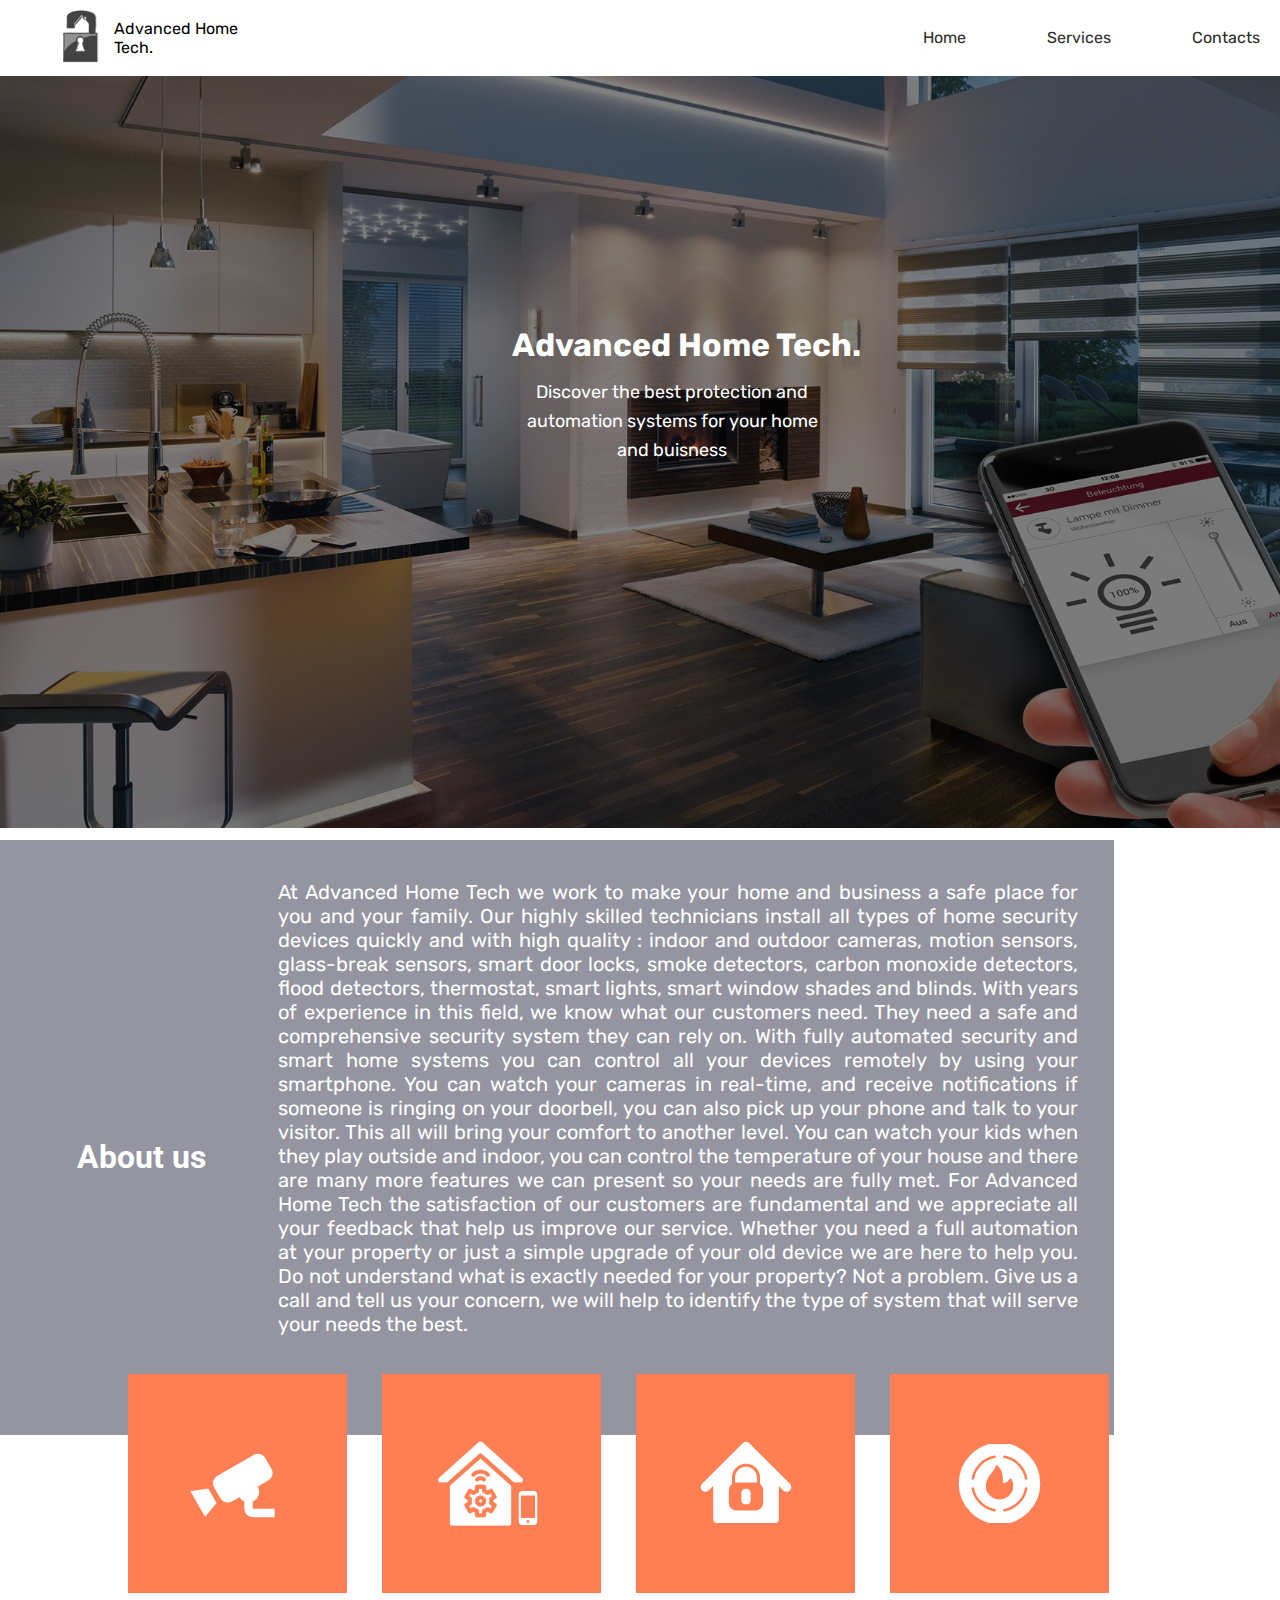
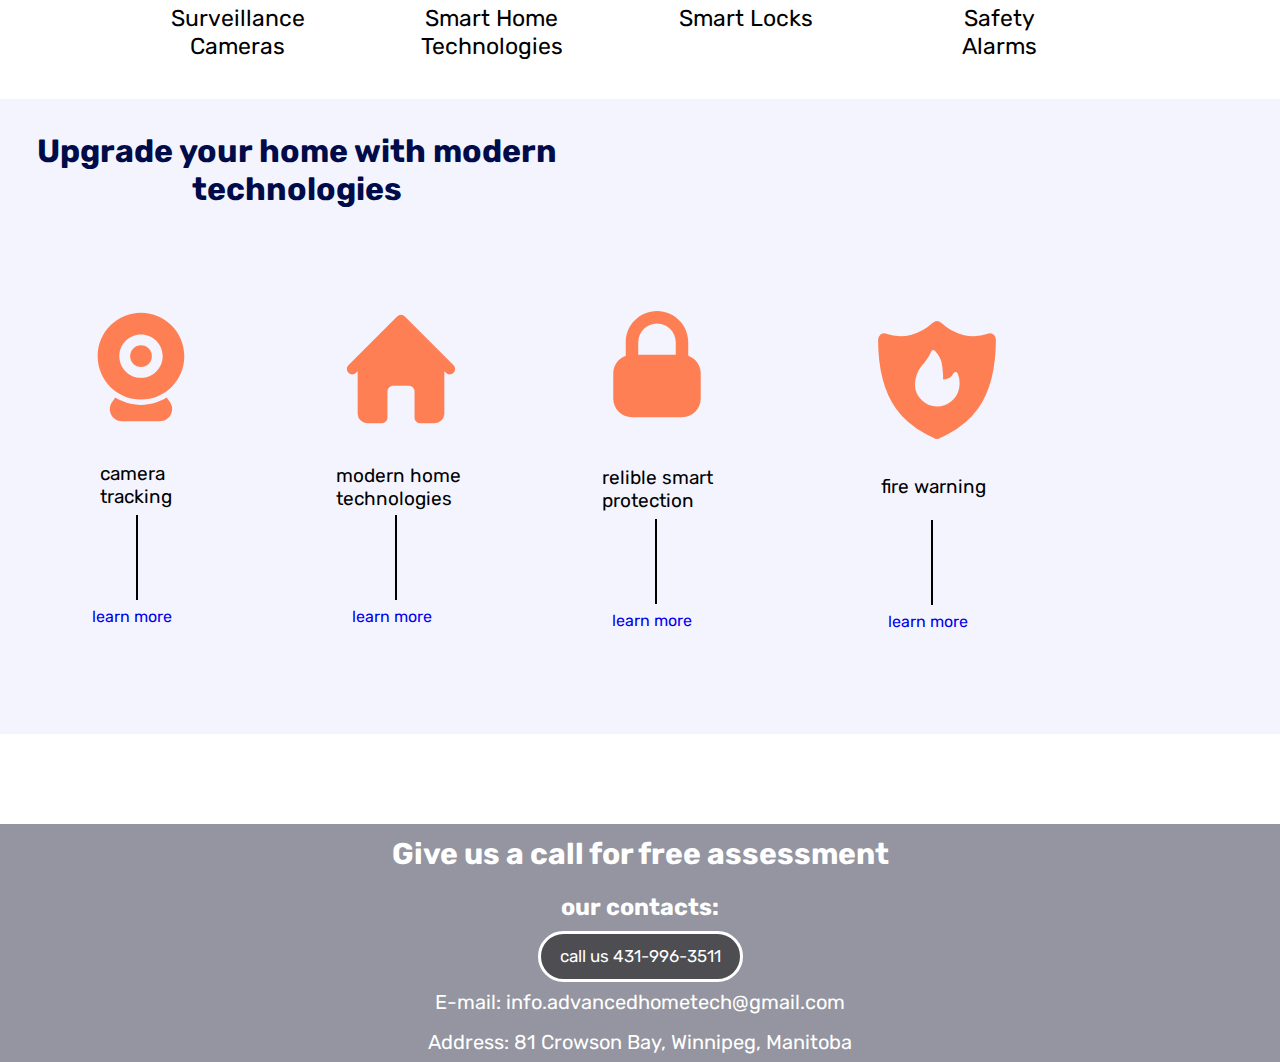
<file: index.html>
<!DOCTYPE html>
<html lang="en">
<head>
    <meta charset="UTF-8">
    <meta http-equiv="X-UA-Compatible" content="IE=edge">
    <meta name="viewport" content="width=device-width, initial-scale=1.0">
    <link rel="stylesheet" href="styles.css">
    <link rel="preconnect" href="https://fonts.googleapis.com">
    <link rel="preconnect" href="https://fonts.gstatic.com" crossorigin>
    <link href="https://fonts.googleapis.com/css2?family=Poppins:wght@300;400&family=Raleway:wght@700&family=Roboto:ital,wght@0,300;0,400;0,500;1,300&family=Rubik:ital,wght@1,600&display=swap" rel="stylesheet">
    <link rel="preconnect" href="https://fonts.googleapis.com">
    <link rel="preconnect" href="https://fonts.gstatic.com" crossorigin>
    <link href="https://fonts.googleapis.com/css2?family=Poppins:wght@300;400&family=Raleway:wght@700&family=Roboto:ital,wght@0,300;0,400;0,500;1,300&family=Rubik:ital,wght@1,600&display=swap" rel="stylesheet">
    <link rel="preconnect" href="https://fonts.googleapis.com">
    <link rel="preconnect" href="https://fonts.gstatic.com" crossorigin>
    <link href="https://fonts.googleapis.com/css2?family=Poppins:wght@100;300;400&family=Raleway:wght@700&family=Roboto:ital,wght@0,300;0,400;0,500;1,300&family=Rubik:ital,wght@1,600&display=swap" rel="stylesheet">
    <title>advancedhometech.ca</title>
    
</head>
    <body>
          
        <header>
            <span>
                
                    <svg xmlns="http://www.w3.org/2000/svg" xmlns:xlink="http://www.w3.org/1999/xlink" width="70" zoomAndPan="magnify" viewBox="0 0 375 374.999991" height="70" preserveAspectRatio="xMidYMid meet" version="1.0"><defs><filter x="0%" y="0%" width="100%" height="100%" id="a66f973193"><feColorMatrix values="0 0 0 0 1 0 0 0 0 1 0 0 0 0 1 0 0 0 1 0" color-interpolation-filters="sRGB"/></filter><filter x="0%" y="0%" width="100%" height="100%" id="1a97e68fb7"><feColorMatrix values="0 0 0 0 1 0 0 0 0 1 0 0 0 0 1 0.2126 0.7152 0.0722 0 0" color-interpolation-filters="sRGB"/></filter><clipPath id="d468e01b2a"><path d="M 152.265625 232.949219 L 159.613281 232.949219 L 159.613281 236.699219 L 152.265625 236.699219 Z M 152.265625 232.949219 " clip-rule="nonzero"/></clipPath><clipPath id="13fe9e4dd6"><path d="M 99.183594 74.636719 L 293.433594 74.636719 L 293.433594 358.886719 L 99.183594 358.886719 Z M 99.183594 74.636719 " clip-rule="nonzero"/></clipPath><image x="0" y="0" width="313" xlink:href="[data-uri]" id="63f9431102" height="313" preserveAspectRatio="xMidYMid meet"/><mask id="4fe8e0c434"><g filter="url(#a66f973193)"><g filter="url(#1a97e68fb7)" transform="matrix(0.977636, 0, 0, 0.977636, 47.786665, 52.746501)"><image x="0" y="0" width="313" xlink:href="[data-uri]" height="313" preserveAspectRatio="xMidYMid meet"/></g></g></mask><image x="0" y="0" width="313" xlink:href="[data-uri]" id="757eaee54b" height="313" preserveAspectRatio="xMidYMid meet"/></defs><g clip-path="url(#d468e01b2a)"><path fill="#ffffff" d="M 152.265625 232.949219 L 159.296875 232.949219 L 159.296875 236.464844 L 152.265625 236.464844 Z M 152.265625 232.949219 " fill-opacity="1" fill-rule="nonzero"/></g><g clip-path="url(#13fe9e4dd6)"><g mask="url(#4fe8e0c434)"><g transform="matrix(0.977636, 0, 0, 0.977636, 47.786665, 52.746501)"><image x="0" y="0" width="313" xlink:href="[data-uri]" height="313" preserveAspectRatio="xMidYMid meet"/></g></g></g></svg>
            </span>

            <span class="g" 
                    >Advanced Home Tech.</span>
            
                <menu id="menu" class="burger-slide disp">
                    <li>
                        <a class="home" href="index.html">Home</a>
                    </li>
                    <li>
                        <a class="services2" href="index_2.html">Services</a>
                        
                    </li>
                    <li>
                        <a class="contacts" href="index_3.html">Contacts</a>
                    </li>

                </menu>
                  <div class="dropdown">
                    <button onclick="myFunction()" class="dropbtn"><svg width="35px" height="35px" viewBox="0 0 20 20" xmlns="http://www.w3.org/2000/svg" fill="none">
                        <path fill="#000000" fill-rule="evenodd" d="M19 4a1 1 0 01-1 1H2a1 1 0 010-2h16a1 1 0 011 1zm0 6a1 1 0 01-1 1H2a1 1 0 110-2h16a1 1 0 011 1zm-1 7a1 1 0 100-2H2a1 1 0 100 2h16z"/>
                      </svg></button>
                    <div id="myDropdown" class="dropdown-content">
                        <a class="home" href="index.html">Home</a>
                        <a class="services2" href="index_2.html">Services</a>
                        <a class="contacts" href="index_3.html">Contacts</a>
                    </div>
                  </div>
                
            
               
            
                
                <!-- <div class="burger-btn" id="burger">
                    
                    <svg width="35px" height="35px" viewBox="0 0 20 20" xmlns="http://www.w3.org/2000/svg" fill="none">
                        <path fill="#000000" fill-rule="evenodd" d="M19 4a1 1 0 01-1 1H2a1 1 0 010-2h16a1 1 0 011 1zm0 6a1 1 0 01-1 1H2a1 1 0 110-2h16a1 1 0 011 1zm-1 7a1 1 0 100-2H2a1 1 0 100 2h16z"/>
                      </svg>
                </div> -->
            
            
        </header>
        <div class="smartHouse">
            <div class="overlay"></div>

            <h1>Advanced Home Tech.</h1>
            <p>
                Discover the best protection and automation systems for your home and buisness  
            </p>
            
            
        </div>
        <div class="hero">
            <div class="frey">
                <h1>About us</h1>
            
            
            
            </div> 
            <p>At Advanced Home Tech we work to make your home and business a safe place for you and your family. Our highly skilled technicians install all types of home security devices quickly and with high quality : indoor and outdoor cameras, motion sensors, glass-break sensors, smart door locks, smoke detectors, carbon monoxide detectors, flood detectors, thermostat, smart lights, smart window shades and blinds. 
                With years of experience in this field, we know what our customers need. They need a safe and comprehensive security system they can rely on. 
                With fully automated security and smart home systems you can control all your devices remotely by using your smartphone. You can watch your cameras in real-time, and receive notifications if someone is ringing on your doorbell, you can also pick up your phone and talk to your visitor. This all will bring your comfort to another level. You can watch your kids when they play outside and indoor, you can control the temperature of your house and there are many more features we can present so your needs are fully met.
                
                For Advanced Home Tech the satisfaction of our customers are fundamental and we appreciate all your feedback that help us improve our service. Whether you need a full automation at your property or just a simple upgrade of your old device we are here to help you.  
                Do not understand what is exactly needed for your property? Not a problem. Give us a call and tell us your concern, we will help to identify the type of system that will serve your needs the best. 
                </p>   
        </div>
        
        <div class="content">
            <div class="smart1">
                <div class="camera" class="bc">
                    <svg width="107px" height="101px" viewBox="0 0 24 24" fill="#fff" xmlns="http://www.w3.org/2000/svg">
                        <path d="M18.15,4.94A2.09,2.09,0,0,0,17,5.2l-8.65,5a2,2,0,0,0-.73,2.74l1.5,2.59a2,2,0,0,0,2.73.74l1.8-1a2.49,2.49,0,0,0,1.16,1V18a2,2,0,0,0,2,2H22V18H16.81V16.27A2.49,2.49,0,0,0,18,12.73l2.53-1.46a2,2,0,0,0,.74-2.74l-1.5-2.59a2,2,0,0,0-1.59-1M6.22,13.17,2,13.87l.75,1.3,2,3.46.75,1.3,2.72-3.3Z"/>
                        <rect width="24" height="24" fill="none"/>
                    </svg>

                </div>
                <p class="bc">
                    Surveillance <br> Cameras
                </p>
            </div>
            <div class="smart2">
                
            
                <div class="phone">
                    
                
                    <svg fill="#ffffff" height="85px" width="85px" version="1.1" xmlns="http://www.w3.org/2000/svg" viewBox="0 0 297 297" xmlns:xlink="http://www.w3.org/1999/xlink" enable-background="new 0 0 297 297" stroke="#ffffff">

                        <g id="SVGRepo_bgCarrier" stroke-width="0"/>
                        
                        <g id="SVGRepo_tracerCarrier" stroke-linecap="round" stroke-linejoin="round"/>
                        
                        <g id="SVGRepo_iconCarrier"> <g> <path d="m294.321,129.815l-140.256-126.37c-3.079-2.774-7.757-2.776-10.838-0.006l-140.543,126.371c-2.494,2.244-3.348,5.792-2.147,8.925 1.202,3.133 4.208,5.2 7.564,5.2h23.944l111.125-98.928c3.098-2.837 7.85-2.839 10.947,0.001l111.117,98.927h23.664c3.354,0 6.36-2.065 7.563-5.196 1.202-3.132 0.352-6.679-2.14-8.924z"/> <path d="m148.669,204.907c-2.701,0-4.898,2.197-4.898,4.899 0,2.7 2.197,4.897 4.898,4.897 2.702,0 4.9-2.197 4.9-4.897-0.001-2.702-2.198-4.899-4.9-4.899z"/> <path d="m168.077,187.095c-2.812-2.405-5.989-4.244-9.446-5.466-3.034-1.073-5.063-3.941-5.063-7.16v-7.041h-9.798v7.041c0,3.219-2.029,6.087-5.063,7.16-3.457,1.222-6.635,3.061-9.446,5.466-2.447,2.094-5.947,2.415-8.734,0.807l-6.107-3.526-4.898,8.484 6.102,3.523c2.785,1.607 4.255,4.795 3.671,7.956-0.337,1.826-0.508,3.666-0.508,5.468 0,1.801 0.171,3.64 0.508,5.466 0.584,3.162-0.886,6.349-3.671,7.957l-6.102,3.523 4.898,8.482 6.106-3.524c2.784-1.61 6.286-1.289 8.735,0.807 2.807,2.403 5.985,4.241 9.447,5.466 3.034,1.073 5.062,3.942 5.062,7.16v7.039h9.798v-7.039c0-3.218 2.027-6.087 5.061-7.16 3.462-1.225 6.642-3.063 9.447-5.466 2.447-2.093 5.95-2.416 8.735-0.807l6.106,3.524 4.899-8.482-6.103-3.523c-2.784-1.608-4.255-4.795-3.671-7.957 0.338-1.826 0.509-3.665 0.509-5.466 0-1.802-0.171-3.642-0.509-5.468-0.584-3.161 0.887-6.349 3.671-7.956l6.103-3.523-4.899-8.484-6.106,3.526c-2.787,1.608-6.288,1.285-8.734-0.807zm-19.408,42.799c-11.076,0-20.088-9.011-20.088-20.087 0-11.076 9.012-20.088 20.088-20.088 11.076,0 20.088,9.012 20.088,20.088 0,11.076-9.012,20.087-20.088,20.087z"/> <path d="m42.077,156.72v130.816c0,4.473 3.627,8.101 8.101,8.101h196.928c4.474,0 8.101-3.628 8.101-8.101v-130.816l-106.563-94.752-106.567,94.752zm145.588,9.945c1.944,0.521 3.604,1.794 4.61,3.539l12.494,21.638c1.006,1.744 1.279,3.817 0.758,5.763-0.521,1.945-1.794,3.604-3.538,4.611l-8.335,4.813c0.059,0.929 0.088,1.855 0.088,2.778 0,0.921-0.029,1.848-0.088,2.776l8.335,4.813c1.744,1.007 3.017,2.666 3.538,4.611 0.521,1.946 0.248,4.019-0.758,5.764l-12.494,21.637c-2.098,3.632-6.74,4.875-10.374,2.779l-8.335-4.812c-1.545,1.027-3.151,1.956-4.81,2.782v9.62c0,4.194-3.399,7.595-7.595,7.595h-24.986c-4.194,0-7.595-3.4-7.595-7.595v-9.62c-1.658-0.826-3.264-1.755-4.81-2.782l-8.335,4.812c-3.631,2.097-8.275,0.854-10.374-2.779l-12.492-21.638c-1.007-1.745-1.28-3.817-0.759-5.764 0.522-1.945 1.794-3.605 3.538-4.611l8.335-4.813c-0.058-0.929-0.088-1.855-0.088-2.776 0-0.922 0.03-1.85 0.088-2.778l-8.335-4.813c-1.744-1.007-3.017-2.666-3.538-4.611-0.521-1.945-0.248-4.019 0.759-5.763l12.493-21.638c1.007-1.745 2.666-3.018 4.611-3.539 1.944-0.522 4.019-0.248 5.763,0.759l8.336,4.813c1.547-1.027 3.15-1.956 4.809-2.782v-9.621c0-4.194 3.4-7.594 7.595-7.594h24.986c4.195,0 7.595,3.399 7.595,7.594v9.621c1.658,0.826 3.263,1.755 4.809,2.782l8.336-4.813c1.746-1.007 3.818-1.279 5.763-0.758zm-56.418-37.518c9.606-9.607 25.238-9.607 34.844,0 2.967,2.967 2.967,7.774 0.001,10.74-1.483,1.483-3.428,2.226-5.37,2.226-1.943,0-3.887-0.742-5.37-2.226-3.685-3.684-9.681-3.684-13.365,0-2.966,2.967-7.774,2.965-10.74,0-2.966-2.965-2.966-7.773 2.84217e-14-10.74zm48.104-16.852c2.966,2.965 2.966,7.774-0.001,10.739-1.482,1.483-3.427,2.225-5.37,2.225-1.943,0-3.887-0.741-5.37-2.225-5.326-5.328-12.408-8.262-19.941-8.262s-14.615,2.934-19.941,8.262c-2.967,2.967-7.773,2.965-10.74,0-2.966-2.965-2.966-7.774-0.001-10.739 8.195-8.197 19.093-12.711 30.683-12.711 11.59,0 22.486,4.514 30.681,12.711z"/> </g> </g>
                        
                        </svg>
                        <svg height="50px" width="34px" version="1.1" id="_x32_" xmlns="http://www.w3.org/2000/svg" xmlns:xlink="http://www.w3.org/1999/xlink" viewBox="0 0 512 512" xml:space="preserve" fill="#ffffff" stroke="#ffffff" style="
                                    margin-top: 49px;
                                    margin-left: -12px;
                                "> 

                            <g id="SVGRepo_bgCarrier" stroke-width="0"></g>
                            
                            <g id="SVGRepo_tracerCarrier" stroke-linecap="round" stroke-linejoin="round"></g>
                            <style></style>
                            
                            <g id="SVGRepo_iconCarrier"> <style type="text/css">
                                 .st0{fill:#ffffff;} </style> <g> <path class="st0" d="M341.601,0H170.397c-29.29,0-53.12,23.828-53.12,53.121v405.758c0,29.29,23.83,53.121,53.12,53.121h171.204 c29.292,0,53.121-23.832,53.121-53.117V53.121C394.722,23.828,370.893,0,341.601,0z M255.999,480.622 c-11.869,0-21.526-9.658-21.526-21.526c0-11.871,9.656-21.526,21.526-21.526c11.869,0,21.526,9.655,21.526,21.526 C277.525,470.964,267.868,480.622,255.999,480.622z M363.274,67.271v340.156h-214.55V67.271H363.274z"></path> </g> </g>
                            
                            </svg>
                </div>
                <p class="bc">Smart Home <br> Technologies</p>
                
            </div>
            <div class="smart3">
                <div class="locks" >
                    <svg fill="#ffffff" height="100px" width="100px" version="1.1" id="Icons" xmlns="http://www.w3.org/2000/svg" xmlns:xlink="http://www.w3.org/1999/xlink" viewBox="0 0 32 32" xml:space="preserve" stroke="#ffffff">

                        <g id="SVGRepo_bgCarrier" stroke-width="0"/>
                        
                        <g id="SVGRepo_tracerCarrier" stroke-linecap="round" stroke-linejoin="round" stroke="#CCCCCC" stroke-width="0.064"/>
                        
                        <g id="SVGRepo_iconCarrier"> <g> <path d="M16,18c-0.6,0-1,0.4-1,1v2c0,0.6,0.4,1,1,1s1-0.4,1-1v-2C17,18.4,16.6,18,16,18z"/> <path d="M16,11c-1.7,0-3,1.3-3,3v1h6v-1C19,12.3,17.7,11,16,11z"/> <path d="M29.7,16.3l-4-4c0,0,0,0,0,0l-9-9c-0.4-0.4-1-0.4-1.4,0l-9,9c0,0,0,0,0,0l-4,4c-0.4,0.4-0.4,1,0,1.4s1,0.4,1.4,0L6,15.4V27 c0,0.6,0.4,1,1,1h18c0.6,0,1-0.4,1-1V15.4l2.3,2.3c0.2,0.2,0.5,0.3,0.7,0.3s0.5-0.1,0.7-0.3C30.1,17.3,30.1,16.7,29.7,16.3z M22,22 c0,1.7-1.3,3-3,3h-6c-1.7,0-3-1.3-3-3v-4c0-0.9,0.4-1.7,1-2.2V14c0-2.8,2.2-5,5-5s5,2.2,5,5v1.8c0.6,0.5,1,1.3,1,2.2V22z"/> </g> </g>
                        
                        </svg>                               
                </div>
                <p class="bc">Smart Locks</p>
            </div>
            <div class="smart4">
                <div class="alarms" >
                    <svg fill="#ffffff" height="79px" width="91px" version="1.1" id="Icons" xmlns="http://www.w3.org/2000/svg" xmlns:xlink="http://www.w3.org/1999/xlink" viewBox="0 0 32 32" xml:space="preserve" stroke="#ffffff">

                        <g id="SVGRepo_bgCarrier" stroke-width="0"/>
                        
                        <g id="SVGRepo_tracerCarrier" stroke-linecap="round" stroke-linejoin="round"/>
                        
                        <g id="SVGRepo_iconCarrier"> <path d="M16,0C7.2,0,0,7.2,0,16s7.2,16,16,16s16-7.2,16-16S24.8,0,16,0z M18.2,4.2c4.9,0.9,8.7,4.8,9.6,9.6c0.1,0.5-0.3,1.1-0.8,1.2 c-0.1,0-0.1,0-0.2,0c-0.5,0-0.9-0.3-1-0.8c-0.7-4-4-7.3-8-8C17.3,6.1,16.9,5.6,17,5C17.1,4.5,17.6,4.1,18.2,4.2z M13.8,4.2 C14.4,4.1,14.9,4.5,15,5c0.1,0.5-0.3,1.1-0.8,1.2c-4,0.7-7.3,4-8,8c-0.1,0.5-0.5,0.8-1,0.8c-0.1,0-0.1,0-0.2,0 c-0.5-0.1-0.9-0.6-0.8-1.2C5.1,9,9,5.1,13.8,4.2z M14,27.8c-0.1,0-0.1,0-0.2,0C9,26.9,5.1,23,4.2,18.2C4.1,17.6,4.5,17.1,5,17 c0.5-0.1,1.1,0.3,1.2,0.8c0.7,4,4,7.3,8,8c0.5,0.1,0.9,0.6,0.8,1.2C14.9,27.5,14.5,27.8,14,27.8z M16,23C16,23,15.9,23,16,23 c-3.1,0-5.9-2.6-6-5.5c-0.1-2,0.5-3.8,1.8-5.4l0.3-0.3c0.8-1,1.5-1.9,1.9-3c0.1-0.2,0.3-0.4,0.4-0.5c0.4-0.3,1-0.2,1.3,0.1 c1.1,1.2,1.7,2.3,1.9,3.6c0.2,0.9,0.2,1.9,0.3,2.8l0,0.5c0.7-0.1,1.2-0.4,1.5-1c0,0,0,0,0,0l0.2-0.3c0.2-0.3,0.5-0.5,0.9-0.5 c0.4,0,0.7,0.2,0.9,0.6c0.6,1.3,0.8,3,0.5,4.4C21.3,21,18.8,23,16,23z M18.2,27.8c-0.1,0-0.1,0-0.2,0c-0.5,0-0.9-0.3-1-0.8 c-0.1-0.5,0.3-1.1,0.8-1.2c4-0.7,7.3-4,8-8c0.1-0.5,0.6-0.9,1.2-0.8c0.5,0.1,0.9,0.6,0.8,1.2C26.9,23,23,26.9,18.2,27.8z"/> </g>
                        
                        </svg>              
                </div>
                <p class="bc">Safety <br> Alarms</p>
            </div>
        </div>
        <div class="contrrol">
                <div class="text">
                    <h1>Upgrade your home with modern technologies</h1>       
                </div>
                <div class="content-icon">
                    <div class="icons">
                        <div class="icons45">
                            <div class="icons1">
                                <svg width="130px" height="130px" viewBox="0 0 24 24" fill="none" xmlns="http://www.w3.org/2000/svg" stroke="#000000" stroke-width="0.00024000000000000003">

                                    <g id="SVGRepo_bgCarrier" stroke-width="0"/>
                                    
                                    <g id="SVGRepo_tracerCarrier" stroke-linecap="round" stroke-linejoin="round"/>
                                    
                                    <g id="SVGRepo_iconCarrier"> <path fill-rule="evenodd" clip-rule="evenodd" d="M10 10C10 8.89543 10.8954 8 12 8C13.1046 8 14 8.89543 14 10C14 11.1046 13.1046 12 12 12C10.8954 12 10 11.1046 10 10Z" fill="#ff7f55"/> <path fill-rule="evenodd" clip-rule="evenodd" d="M12 2C7.58172 2 4 5.58172 4 10C4 14.4183 7.58172 18 12 18C16.4183 18 20 14.4183 20 10C20 5.58172 16.4183 2 12 2ZM12 6C9.79086 6 8 7.79086 8 10C8 12.2091 9.79086 14 12 14C14.2091 14 16 12.2091 16 10C16 7.79086 14.2091 6 12 6Z" fill="#ff7f55"/> <path d="M7.26067 17.6525L6.70006 18.4C5.5876 19.8833 6.64595 22 8.50006 22H15.5001C17.3542 22 18.4125 19.8833 17.3001 18.4L16.7394 17.6525C15.363 18.5067 13.7391 19 12 19C10.2609 19 8.63706 18.5067 7.26067 17.6525Z" fill="#ff7f55"/> </g>
                                    
                                        </svg>
                                        <p>camera tracking</p>
                                        <div class="line"></div>
                                        <span>
                                            <a href="index_2.html">learn more</a>
                                        </span>
                            </div>

                            <div class="icons2">
                                <svg fill="#000000" width="130px" height="130px" viewBox="0 0 24 24" id="home-alt-1" data-name="Flat Color" xmlns="http://www.w3.org/2000/svg" class="icon flat-color">

                                    <g id="SVGRepo_bgCarrier" stroke-width="0"/>
                                    
                                    <g id="SVGRepo_tracerCarrier" stroke-linecap="round" stroke-linejoin="round"/>
                                    
                                    <g id="SVGRepo_iconCarrier">
                                    
                                    <path id="primary" d="M21.71,11.29l-9-9a1,1,0,0,0-1.42,0l-9,9a1,1,0,0,0,1.42,1.42l.29-.3V20.3A1.77,1.77,0,0,0,5.83,22H8.5a1,1,0,0,0,1-1V16.1a1,1,0,0,1,1-1h3a1,1,0,0,1,1,1V21a1,1,0,0,0,1,1h2.67A1.77,1.77,0,0,0,20,20.3V12.41l.29.3a1,1,0,0,0,1.42,0A1,1,0,0,0,21.71,11.29Z" style="fill: #ff7f55;"/>
                                    
                                    </g>
                                    
                                    </svg>
                                    <p>modern home technologies</p>
                                    <div class="line"></div>
                                    <span>
                                        <a href="index_2.html">learn more</a>
                                    </span>
                            </div>
                        </div>
                            
                        <div class="icons23">

                        
                            <div class="icons3">
                                <svg width="150px" height="150px" viewBox="0 0 24 24" fill="none" xmlns="http://www.w3.org/2000/svg">

                                    <g id="SVGRepo_bgCarrier" stroke-width="0"/>
                                    
                                    <g id="SVGRepo_tracerCarrier" stroke-linecap="round" stroke-linejoin="round"/>
                                    
                                    <g id="SVGRepo_iconCarrier"> <path fill-rule="evenodd" clip-rule="evenodd" d="M7 9C7 6.23858 9.23858 4 12 4C14.7614 4 17 6.23858 17 9V11.1707C18.1652 11.5825 19 12.6938 19 14V18C19 19.6569 17.6569 21 16 21H8C6.34315 21 5 19.6569 5 18V14C5 12.6938 5.83481 11.5825 7 11.1707V9ZM9 11H15V9C15 7.34315 13.6569 6 12 6C10.3431 6 9 7.34315 9 9V11Z" fill="#ff7f55"/> </g>
                                    
                                    </svg>
                                    <p>relible smart protection</p>
                                    <div class="line"></div>
                                    <span>
                                        <a href="index_2.html">learn more</a>
                                    </span>
                            </div>

                            <div class="icons4">
                                <svg fill="#ff7f55" height="130px" width="130px" version="1.1" id="Icons" xmlns="http://www.w3.org/2000/svg" xmlns:xlink="http://www.w3.org/1999/xlink" viewBox="0 0 32 32" xml:space="preserve" stroke="#ff7f55">

                                    <g id="SVGRepo_bgCarrier" stroke-width="0"/>
                                    
                                    <g id="SVGRepo_tracerCarrier" stroke-linecap="round" stroke-linejoin="round"/>
                                    
                                    <g id="SVGRepo_iconCarrier"> <path d="M29.6,5.2C29.3,5,29,4.9,28.7,5.1c-4.3,1.4-8.7,0.3-12-2.8c-0.4-0.4-1-0.4-1.4,0c-3.3,3.1-7.7,4.2-12,2.8 C3,4.9,2.7,5,2.4,5.2C2.2,5.4,2,5.7,2,6c0,15.7,6.9,20.9,13.6,23.9C15.7,30,15.9,30,16,30s0.3,0,0.4-0.1C23.1,26.9,30,21.7,30,6 C30,5.7,29.8,5.4,29.6,5.2z M21.9,18.3C21.3,21,18.8,23,16,23c0,0,0,0,0,0c-3.1,0-5.8-2.6-5.9-5.5c-0.1-2,0.5-3.8,1.8-5.4l0.3-0.3 c0.8-1,1.5-1.9,1.9-3c0.1-0.2,0.3-0.4,0.4-0.5c0.4-0.3,1-0.2,1.3,0.1c1.1,1.2,1.7,2.3,1.9,3.6c0.2,0.9,0.2,1.9,0.3,2.8l0,0.5 c0.7-0.1,1.2-0.4,1.5-1l0.2-0.3c0.2-0.3,0.5-0.5,0.9-0.5c0.4,0,0.7,0.2,0.9,0.6C22,15.2,22.2,16.9,21.9,18.3z"/> </g>
                                    
                                    </svg>
                                    <p>fire warning</p>
                                    <div class="line"></div>
                                    <span>
                                        <a href="index_2.html">learn more</a>
                                    </span>
                            </div>
                        </div>
                                                
                    </div>
                    

                </div>
                
        </div>
        <div class="vmest">
            
            <div class="address">
                <h2>Give us a call for free assessment</h2>
                <h3>our contacts:</h3>
                <a href="tel:+14319963511">call us 431-996-3511</a>
                                                   
                <p>E-mail: info.advancedhometech@gmail.com</p>
                <p>Address: 81 Crowson Bay, Winnipeg, Manitoba</p>
            </div>
        </div>
        <script src="/script_2.js"></script>
    </body>
</html>
</file>
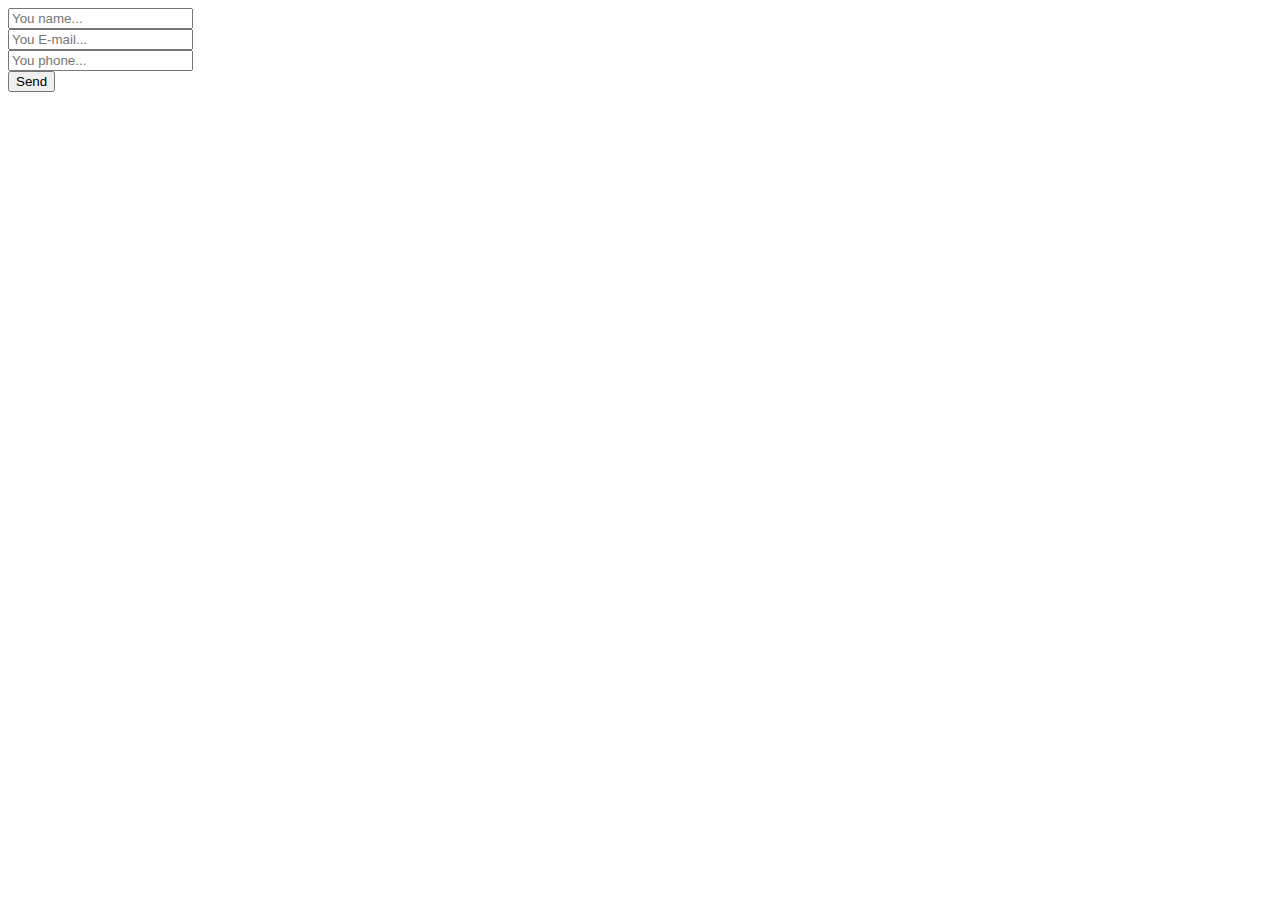
<file: index_5.html>
<!DOCTYPE html>
<html lang="en">
<head>
    <meta charset="UTF-8">
    <meta http-equiv="X-UA-Compatible" content="IE=edge">
    <meta name="viewport" content="width=device-width, initial-scale=1.0">
    <title>Document</title>
</head>
<body>
    <form>
        <!-- Hidden Required Fields -->
        <input type="hidden" name="project_name" value="Site Name">
        <input type="hidden" name="admin_email" value="admin@mail.com">
        <input type="hidden" name="form_subject" value="Form Subject">
        <!-- END Hidden Required Fields -->
    
        <input type="text" name="Name" placeholder="You name..." required><br>
        <input type="text" name="E-mail" placeholder="You E-mail..." required><br>
        <input type="text" name="Phone" placeholder="You phone..." required><br>
        <button>Send</button>
    
    </form>
    
    <script src="https://code.jquery.com/jquery-1.11.3.min.js"></script>
    <script src="script.js"></script>
</body>
</html>
</file>
<file: styles.css>
* {
    box-sizing: border-box;
    text-decoration: none;
    /* font-family: 'Poppins', sans-serif;
    font-family: 'Raleway', sans-serif; */
    /* font-family: 'Roboto', sans-serif; */
    font-family: 'Rubik', sans-serif;
    padding: 0;
    margin: 0;
}
.smartHouse {
    
    background-color: #f3efeb;
    display: flex;
    background-image: url("./fotor_2023-3-28.png"); 
    width: 100%;
    height: 752px;
    background-size: cover;
    
}
.smartHouse button {
    background-color: #ff7f55;
    color: #ffffff;
    border: none;
    margin-top: 381px;
    margin-left: 643px;
    width: 262px;
    height: 50px;
    display: flex;
    align-items: center;
    justify-content: center;
    border-radius: 40px;
    position: absolute;
    font-size: 17px;
    transition: 0.3s;
    z-index: 2;
}
.smartHouse button:hover {
    cursor: pointer;
    transform: scale(1.1);
    transition: 0.3s;
}
.smartHouse .overlay {
    width: 100%;
    height: 752px;
    background: rgba(0, 0, 0, 0.5);
    position: absolute;
    
    left: 0;
    z-index: 0;
}



.smartHouse h1 {
    margin-left: 40%;
    margin-top: 250px;
    position: absolute;
    color: #ffffff;
    z-index: 2;
}
.smartHouse p {
    z-index: 2;
    text-align: center;
    font-size: 18px;
    line-height: 1.6;
    width: 320px;
    margin-top: 302px;
    margin-left: 40%;
    position: absolute;
    color: #ffffff;
}
.home {
    position: relative;
}
.about-us {
    position: relative;
}
.more {
    position: relative;
}
.contacts {
    position: relative;
}
.services2 {
    position: relative;
}

.services2::after {
    position: absolute;
    bottom: -6px;
    left: 0; 
    opacity: 0;
    content: '';
    display: inline-block;
    width: 0%;
    height: 2px;
    background-color: #2c2b2b;
}
.services2:hover::after {
    opacity: 1;
    transition: 0.3s ease;
    width: 100%;
}
.home::after {
    position: absolute;
    bottom: -6px;
    left: 0; 
    opacity: 0;
    content: '';
    display: inline-block;
    width: 0%;
    height: 2px;
    background-color: #565252;
    /* background-color: #424242; */
}
.about-us::after {
    position: absolute;
    bottom: -6px;
    left: 0;
    opacity: 0;
    content: '';
    display: inline-block;
    width: 0%;
    height: 2px;
    background-color: #565252;
    /* background-color: #424242; */
}
.more::after {
    position: absolute;
    bottom: -6px;
    left: 0;
    opacity: 0;
    content: '';
    display: inline-block;
    width: 0%;
    height: 2px;
    background-color: #565252;
    /* background-color: #424242; */
}
.contacts::after {
    position: absolute;
    bottom: -6px;
    left: 0;
    opacity: 0;
    content: '';
    display: inline-block;
    width: 0%;
    height: 2px;
    background-color: #565252;
    /* background-color: #424242; */
}


.more:hover::after {
    opacity: 1;
    transition: 0.3s ease;
    width: 100%;
}
.contacts:hover::after {
    opacity: 1;
    transition: 0.3s ease;
    width: 100%;
}
.locathion:hover::after {
    opacity: 1;
    transition: 0.3s ease;
    width: 100%;
}
header span:first-child {
    margin-top: -11px;
    margin-left: 44px;
}
header span:nth-last-child(2) {
    margin-top: 3px;
    margin-left: 11px;
    font-size: 40px;
    color: #2c2b2b;
    /* color: #424242; */
}
span .g {
    font-size: 40px;
}
header {
    
    background-color: #ffffff;
    position: relative;
    display: flex;
    z-index: 2;
    align-items: center;
    width: 100%;
    height: 76px;
}
header .photo {
    
}
header menu {
    padding: 0 20px 0 0;
    margin-top: 0;
    margin-left: 44%;
    list-style: none;
    display: flex;
}

header menu li a {
    margin-left: 9vh;
    line-height: 2;
    font-size: 16px;
    color: #2c2b2b;
    /* color: #424242; */
}
header menu li:first-child {
    color: #565252;
    /* color: #424242; */
}
.dropbtn {
    display: none;
    min-width: 24px;
}

.hero {
    /* background-color:  rgb(143 135 135); */
    background-color: rgb(148 149 160);
    height: 595px;
    margin-top: 12px;
    display: flex;
    align-items: center;
    width: 87%;
    
}

.frey {
    

    
    

    
    
}
.hero h1 {
    position: absolute;
    margin-left: 6%;
    font-family: 'Roboto', sans-serif;
    color: #fff;
}

.hero p {
    text-align: justify;
    margin-top: -59px;
    margin-left: 25%;
    font-size: 20px;
    line-height: 1.2;
    width: 800px;
    color: #ffffff;
}
.services {
    
    flex-direction: column;
    display: flex;
    background-color: #f3efeb;
}


.content {
    margin-left: 10%;
    position: absolute;
    margin-top: -61px;
    display: flex;
}
.camera {
    
    justify-content: center;
    display: flex;
    align-items: center;
    margin-right: 20px;
    background-color: #ff7f55;
    /* cursor: pointer; */
    height: 219px;
    width: 219px;
    transition: 0.3s;
    
}
.camera svg {
    
    margin-left: -11px;
}
.camera:hover {
    /* transform: scale(1.1); */
    transition: 0.3s;
    
    background-color: #ff7f55;
    
}
.phone {
    transition: 0.3s;
    margin-right: 20px;
    align-items: center;
    justify-content: center;
    display: flex;
    height: 219px;
    width: 219px;
    background-color: #ff7f55;
}
.phone:hover {
    /* transform: scale(1.1); */
    transition: 0.3s;
    /* cursor: pointer; */
}
.locks {
    transition: 0.3s;
    margin-right: 20px;
    align-items: center;
    justify-content: center;
    display: flex;
    height: 219px;
    width: 219px;
    background-color: #ff7f55;
}
.locks:hover {
    /* cursor: pointer;
    transform: scale(1.1); */
    transition: 0.3s;
}

.alarms {
    transition: 0.3s;
    margin-right: 20px;
    align-items: center;
    justify-content: center;
    display: flex;
    height: 219px;
    width: 219px;
    background-color: #ff7f55;
}

.alarms:hover {
    /* cursor: pointer;
    transform: scale(1.1); */
    transition: 0.3s;
}
.bc {
    margin-left: -20px;
    font-size: 23px;
    text-align: center;
    margin-top: 11px;
    
} 
.smart1 {
    position: relative;
    width: 50%;
    margin-right: 15px;
}

.smart2 {
    position: relative;
    width: 50%;
    margin-right: 15px;
}

.smart3 {
    position: relative;
    width: 50%;
    margin-right: 15px;
}

.smart4 {
    position: relative;
    width: 50%;
    margin-right: 15px;
}

.smart2:hover .bc {
    transform: scale(1)
}
.smart1:hover .bc {
    transform: scale(1)
}
.smart3:hover .bc {
    transform: scale(1)
}
/* .smart4:hover .bc {
    transform: scale(1)
} */
.smart2 {
    margin-right: 15px;
}
.smart3 {
    margin-right: 15px;
}
.smart4 {
    margin-right: 15px;
}

.contacts-nr {
    align-items: center;
    margin-top: 4px;
    height: 222px;
    color: #fff;
    display: flex;
    background-color: rgb(148 149 160);
}
.con {
    width: 457px;
    
    margin-left: 311px;
    align-items: center;
    display: flex;
}
.con h2 {
    margin-left: -193px;
    margin-right: 77px;
    font-size: 24px;
    line-height: 2;
}
.address button {
    position: relative;
    justify-content: center;
    align-items: center;
    display: flex;
    border: solid; 
    border-color: #fff;
    color: #fff;
    background-color: rgb(5 18 117);
    border-radius: 30px;
    width: 205px;
    height: 51px;
    overflow: hidden;
}
.address a {
    font-size: 17px;
    text-align: center;
    position: relative;
    justify-content: center;
    align-items: center;
    display: flex;
    border: solid; 
    border-color: #fff;
    color: #fff;
    background-color: rgb(77 77 82);
    border-radius: 30px;
    width: 205px;
    height: 51px;
    overflow: hidden;
    
}
.address a:hover {
    cursor: pointer;
}
.address a::after {
    content: '';
    top: 0;
    left: 0;
    background-color: rgba(fff, 0.6);
    width: 2em;
    position: absolute;
    width: 10px;
    z-index: 5;
    /* background: linear-gradient(90deg, rgba(255, 255, 0.1) rgba(255, 255, 255, 06)); */
    height: 100%;
    background: rgba(255, 255, 255, 0.6);
    filter: blur(8px);
    transform: translateX(-60px) skew(-45deg);
    animation: move 3s 1s infinite;
}
@keyframes move {
    0% {
        left: 0%;

    }
    100% {
        left: 150%;
    }
}
.address {
    margin-top: 4px;
    color: #fff;
    background-color: rgb(148 149 160);
    justify-content: center;
    align-items: center;
    flex-direction: column;
    display: flex;
    
    line-height: 2;
    font-size: 20px;
    width: 100%;
}
.vmest {
    margin-top: 149px;
    position: relative;
    display: flex;
}
.contrrol {
    justify-content: flex-end;
    display: flex;
    /* background-color: rgb(244 244 255); */
    
    width: 100%;
    height: 592px;
    background-size: cover;
    margin-top: 244px;
}
.contrrol button {
    cursor: pointer;
    width: 250px;
    height: 46px;
    border-radius: 40px;
    margin-left: 188px;
    margin-top: 422px;
    z-index: 2;
    position: absolute;
}

.control {
    width: 880px;
 
    height: 84vh;
    background-size: cover;
    margin-top: 209px;
    margin-left: 640px;
}
.content-icon {
    margin-top: 20px;
    display: flex;
    align-items: center;
    height: 635px;
    width: 1310px;
    background-color: rgb(244 244 255);
}
.contrrol h1 {
    z-index: 2;
    margin-top: 53px;
    color: #000c49;
    
    position: absolute;
    width: 593px;
    text-align: center;
}
.icons {
    margin-top: 5px;
    margin-left: 76px;
    align-items: center;
    display: flex;
}
.icons svg {
    margin-bottom: 26px;
    /* margin-right: 169px; */
}
.icons1 {
    margin-right: 50%;
    margin-top: -27px;
}
.icons1 p {
    font-size: 19px;
    margin-bottom: 2px;
    margin-left: 24px;
}
.icons1 span {
    margin-left: 16px;
    position: absolute;
    margin-top: 97px;
}
.icons1 .line {
    position: absolute;
    border-left: 2px solid black;
    height: 85px;
    /* left: 50%; */
    margin-top: 5px;
    margin-left: 60px;
}
.icons2 p {
    font-size: 19px;
    
}
.icons2 {
    margin-right: 50%;
    margin-top: -24px;
}
.icons2 span {
    margin-left: 16px;
    position: absolute;
    margin-top: 97px;
}
.icons45 {
    display: flex;
    align-items: center;
}
.icons2 .line {
    position: absolute;
    border-left: 2px solid black;
    height: 85px;
    /* left: 50%; */
    margin-top: 5px;
    margin-left: 59px;
}
.icons3 {
    margin-right: 50%;
    margin-top: -39px;
}
.icons3 p {
    font-size: 19px;
    margin-bottom: 2px;
    margin-left: 20px;
}
.icons3 span {
    margin-left: 30px;
    position: absolute;
    margin-top: 97px;
}
.icons3 .line {
    position: absolute;
    border-left: 2px solid black;
    height: 85px;
    /* left: 50%; */
    margin-top: 5px;
    margin-left: 73px;
}
.icons4 p {
    font-size: 19px;
    margin-bottom: 17px;
    margin-left: 9px;
}
.icons4 .line {
    position: absolute;
    border-left: 2px solid black;
    height: 85px;
    /* left: 50%; */
    margin-top: 5px;
    margin-left: 59px;
}
.icons4 {
    margin-top: -8px;
}
.icons4 span {
    margin-left: 16px;
    position: absolute;
    margin-top: 97px;
}
.icons4 svg {
    margin-top: -1px;
}
.icons23 {
    margin-left: 32%;
    align-items: center;
    display: flex;
}
@media screen and (max-width: 1200px) {
    span .g {
        font-size: 23px;
    }
    header menu {
    
        margin-top: 0;
        margin-left: 533px;
        
        list-style: none;
        display: none;
    }
    .dropbtn {
        margin-left: auto;
        display: flex;
        min-width: 24px;
    }
    .smartHouse h1 {
        margin-left: 40%;
        margin-top: 250px;
        position: absolute;
        color: #ffffff;
        z-index: 2;
    }
    .smartHouse p {
        z-index: 2;
        text-align: center;
        font-size: 18px;
        line-height: 1.6;
        width: 320px;
        margin-top: 302px;
        margin-left: 40%;
        position: absolute;
        color: #ffffff;
    }
    .hero {
        height: 700px;
        width: 100%;
        flex-direction: column;
    }
    .hero h1 {
        margin-top: 33px;
        margin-left: 0%;
    }
    .hero p {
        width: 92%;
        font-size: 21px;
        margin-left: 0%;
        margin-top: 99px;
    }
    .content {
        display: none;
    }
    .content-icon {
        margin-left: -33%;
    }
    .con h2 {
        font-size: 34px;
    }
    .icons {
        
        
        margin-left: 19%;
    }
    .icons3 {
        margin-right: 0%;
        margin-top: -39px;
    }
    .icons3 p {
        margin-left: -32px;
    }
    .icons4 {
        width: 144px;
    }
    .icons, .icons1, .icons2, .icons3  svg {
        margin-right: 166px;
    }
    .icons23 {
        margin-left: 0%;
        align-items: center;
        display: flex;
    }
    .vmest {
        flex-direction: column;
    }
    .address {
        margin-top: 4px;
        color: #fff;
        background-color: rgb(148 149 160);
        justify-content: center;
        align-items: center;
        flex-direction: column;
        display: flex;
        /* margin-left: 6px; */
        line-height: 2;
        font-size: 20px;
        width: 100%;
    }
}
@media screen and (max-width: 1024px) {
    .dropbtn {
        margin-left: auto;
        display: flex;
        min-width: 24px;
    }
    .icons {
        flex-wrap: wrap;
    }
    .icons1 .line {
        height: 37px;
    }
    .icons1 span {
        margin-top: 48px;
    }
    .icons2 .line {
        height: 37px;
    }
    .icons2 span {
        margin-top: 48px;
    }
    .icons3 .line {
        height: 37px;
    }
    .icons3 span {
        margin-top: 48px;
    }
    .icons4 .line {
        height: 37px;
    }
    .icons4 span {
        margin-top: 48px;
    }
    .icons1 p {
        width: 137px;
    }
    .icons2 p {
        
        width: 137px;
    }
    .icons3 p {
        margin-left: 19px;
        width: 137px;
    }
    .icons, .icons1, .icons2, .icons3  svg {
        margin-right: 71px;
        margin-left: auto;
    }
}
@media screen and (max-width: 768px) {
    span .g {
        font-size: 20px;
    }
    .dropbtn {
        
    }
    .smartHouse h1 {
        margin-left: 33%;
        margin-top: 250px;
        position: absolute;
        color: #ffffff;
        z-index: 2;
    }
    .smartHouse p {
        z-index: 2;
        text-align: center;
        font-size: 18px;
        line-height: 1.6;
        width: 320px;
        margin-top: 302px;
        margin-left: 33%;
        position: absolute;
        color: #ffffff;
    }
    .hero h1 {
        margin-top: 33px;
        margin-left: -6%;
    }
    .hero {
        height: 760px;
        width: 100%;
        flex-direction: column;
    }
    .contrrol h1 {
        margin-left: 9%;
        z-index: 2;
        margin-top: -43px;
        color: #000c49;
        position: absolute;
        width: 593px;
        text-align: center;
    }
    .content-icon {
        margin-top: -126px;
    }
    .icons, .icons1, .icons2, .icons3 svg {
        margin-right: 21px;
        margin-left: auto;
    }
    .address {
        margin-top: -143px;
    }
}
@media screen and (max-width: 1066px) {
    .icons, .icons1, .icons2, .icons3 svg {
        margin-right: 63px;
        margin-left: auto;
    }
    
}
@media screen and (max-width: 887px) {
    /* .icons, .icons1, .icons2, .icons3 svg {
        margin-right: 43px;
        margin-left: auto;
    } */
    .content-icon {
        margin-top: 20px;
        display: flex;
        align-items: center;
        height: 968px;
        width: 1310px;
        background-color: rgb(244 244 255);
    }
    .icons, .icons1, .icons2, .icons3 svg {
        margin-top: 0%;
        flex-direction: column;
        margin-right: 92px;
        margin-left: auto;
        justify-content: center;
    }
    .icons23 {
        margin-top: 101px;
        margin-left: -15%;
        align-items: center;
        display: flex;
    }
    .icons3 {
        margin-right: 0%;
        margin-top: -33px;
    }
    .contrrol h1 {
        margin-left: 32%;
        z-index: 2;
        margin-top: 53px;
        color: #000c49;
        position: absolute;
        width: 445px;
        text-align: center;
    }
    .content-icon {
        margin-top: 20px;
        display: flex;
        align-items: center;
        height: 840px;
    }
    .vmest {
        margin-top: 451px;
        position: relative;
        display: flex;
    }
}
@media screen and (max-width: 768px) {
    .hero {
        height: 738px;
        width: 100%;
        flex-direction: column;
    }
}
@media screen {
    
}
@media screen and (max-width: 666px) {
    .hero {
        height: 846px;
    }
    span .g {
        font-size: 11px;
    }
    header span:first-child {
        
        margin-left: 0px;
    }
    .smartHouse h1 {
        margin-left: 23%;
        margin-top: 250px;
        position: absolute;
        color: #ffffff;
        z-index: 2;
        font-size: 23px;
    }
    .smartHouse p {
        z-index: 2;
        text-align: center;
        font-size: 15px;
        line-height: 1.6;
        width: 320px;
        margin-top: 289px;
        margin-left: 14%;
        position: absolute;
        color: #ffffff;
    }
    .hero h1 {
        margin-left: -11%;
        font-size: 26px;
    }
    .hero p {
        width: 92%;
        font-size: 16px;
        margin-left: 0%;
        margin-top: 76px;
    }
    .hero {
        height: 831px;
    }
    .contrrol h1 {
        margin-top: -116px;
        margin-left: 29%;
        width: 403px;
        font-size: 18px;
    }
    
    .icons, .icons1, .icons2, .icons3 svg {
        
        margin-left: auto;
    }
    .icons svg {
        margin-bottom: 0px;
    }
    .icons1 .line {
        
        margin-left: 38px;
    }
    .icons {
        flex-wrap: wrap;
    }
    .icons1 {
        margin-right: 71px;
        width: 74px;
        height: 74px;
    }
    .icons1 span {
        margin-left: -1px;
    }
    .icons1 p {
        font-size: 19px;
        margin-bottom: 2px;
        margin-left: 1px;
    }
    .icons2 {
        margin-right: -31px;
        width: 67px;
        height: 72px;
    }
    .icons2 p {
        margin-left: -21px;
        width: 137px;
    }
    .icons2 .line {

        margin-left: 34px;
    }
    .icons2 span {
        margin-left: -5px;
    
    }
    .icons, .icons1, .icons2, .icons3 svg {
        
        margin-left: 87px;
    }
    
    .icons3 {
        position: absolute;
        
        width: 84px;
        margin-top: 38px;
    }
    .icons3 p {
        margin-left: 74px;
        width: 162px;
    }
    .icons3 .line {
        
        margin-left: 125px;
    }
    .icons3 span {
        margin-left: 86px;
        position: absolute;
        margin-top: 53px;
        width: 100px;
    }
    .icons4 {
        margin-top: 47px;
        margin-left: -31px;
    }
    .icons4 {
        position: absolute;
        margin-top: 50px;
        margin-left: 323px;
    }
    .icons1, .icons2 {
        margin-top: -361px;
    }
    .icons23 {
        
            margin-top: 103px;
            /* justify-content: center; */
            margin-left: -312px;
        }
        .icons45 {
            margin-left: 98px;
            display: flex;
            align-items: center;
        }
        .icons2 svg {
            margin-top: -8px;
            margin-left: -29px;
        }
        .icons1 svg {
            margin-left: -29px;
        }
        .icons3 svg {
            margin-left: 55px;
        }
        
        .hero p {
            width: 92%;
            font-size: 16px;
            margin-left: 0%;
            margin-top: 76px;
        }
        .address {
            height: 400px;
        }
        .address h2 {
            font-size: 18px;
        }
        .address p {
            margin-left: 10px;
        }
        .icons, .icons1, .icons2, .icons3 svg {
            
            
            margin-left: 87px;
        }
        .dropbtn {
            
            margin-left: 20%;
        }
        span .g {
            font-size: 11px;
        }
        .icons1 svg {
            width: 74px;
            margin-left: 0px;
            height: 79px;
        }
        .icons2 svg {
            width: 74px;
            margin-left: 0px;
            height: 79px;
        }
        .icons3 svg {
            width: 74px;
            
            height: 79px;
        }
        .icons4 svg {
            width: 74px;
            margin-left: 23px;
            height: 79px;
        }
        .icons1 p {
            margin-left: -11px;
            font-size: 15px;
        }
        .icons2 p {
            font-size: 15px;
        }
        .icons3 p {
            font-size: 15px;
        }.icons4 p {
            font-size: 15px;
        }
        .icons3 {
            position: absolute;
            /* width: 84px; */
            margin-top: 38px;
            margin-left: 30px;
        }
        .content-icon {
            margin-top: -148px;
            display: flex;
            align-items: center;
            height: 730px;
        }
        .vmest {
            margin-top: 212px;
            position: relative;
            display: flex;
        }
}
@media screen and (max-width: 480px) {
    
}

.dropbtn {
    background-color: #fff;
    color: white;
    padding: 16px;
    font-size: 16px;
    border: none;
  }
  
  /* Контейнер <div> - необходим для размещения выпадающего содержимого */
  .dropdown {
    margin-left: auto;
    position: relative;
    display: inline-block;
  }
  
  /* Выпадающее содержимое (скрыто по умолчанию) */
  .dropdown-content {
    margin-left: -105px;
    display: none;
    position: absolute;
    background-color: #f1f1f1;
    min-width: 160px;
    box-shadow: 0px 8px 16px 0px rgba(0,0,0,0.2);
    z-index: 1;
  }
  
  /* Ссылки внутри выпадающего списка */
  .dropdown-content a {
    color: black;
    padding: 12px 16px;
    text-decoration: none;
    display: block;
  }
  
  /* Изменение цвета выпадающих ссылок при наведении курсора */
  .dropdown-content a:hover {background-color: #ddd;}
  
  /* Показать выпадающее меню при наведении курсора */
  .dropdown:hover .dropdown-content {display: block;}
  
  /* Изменение цвета фона кнопки раскрывающегося списка при отображении содержимого раскрывающегося списка */
  .dropdown:hover .dropbtn {background-color: #fff;}
</file>
